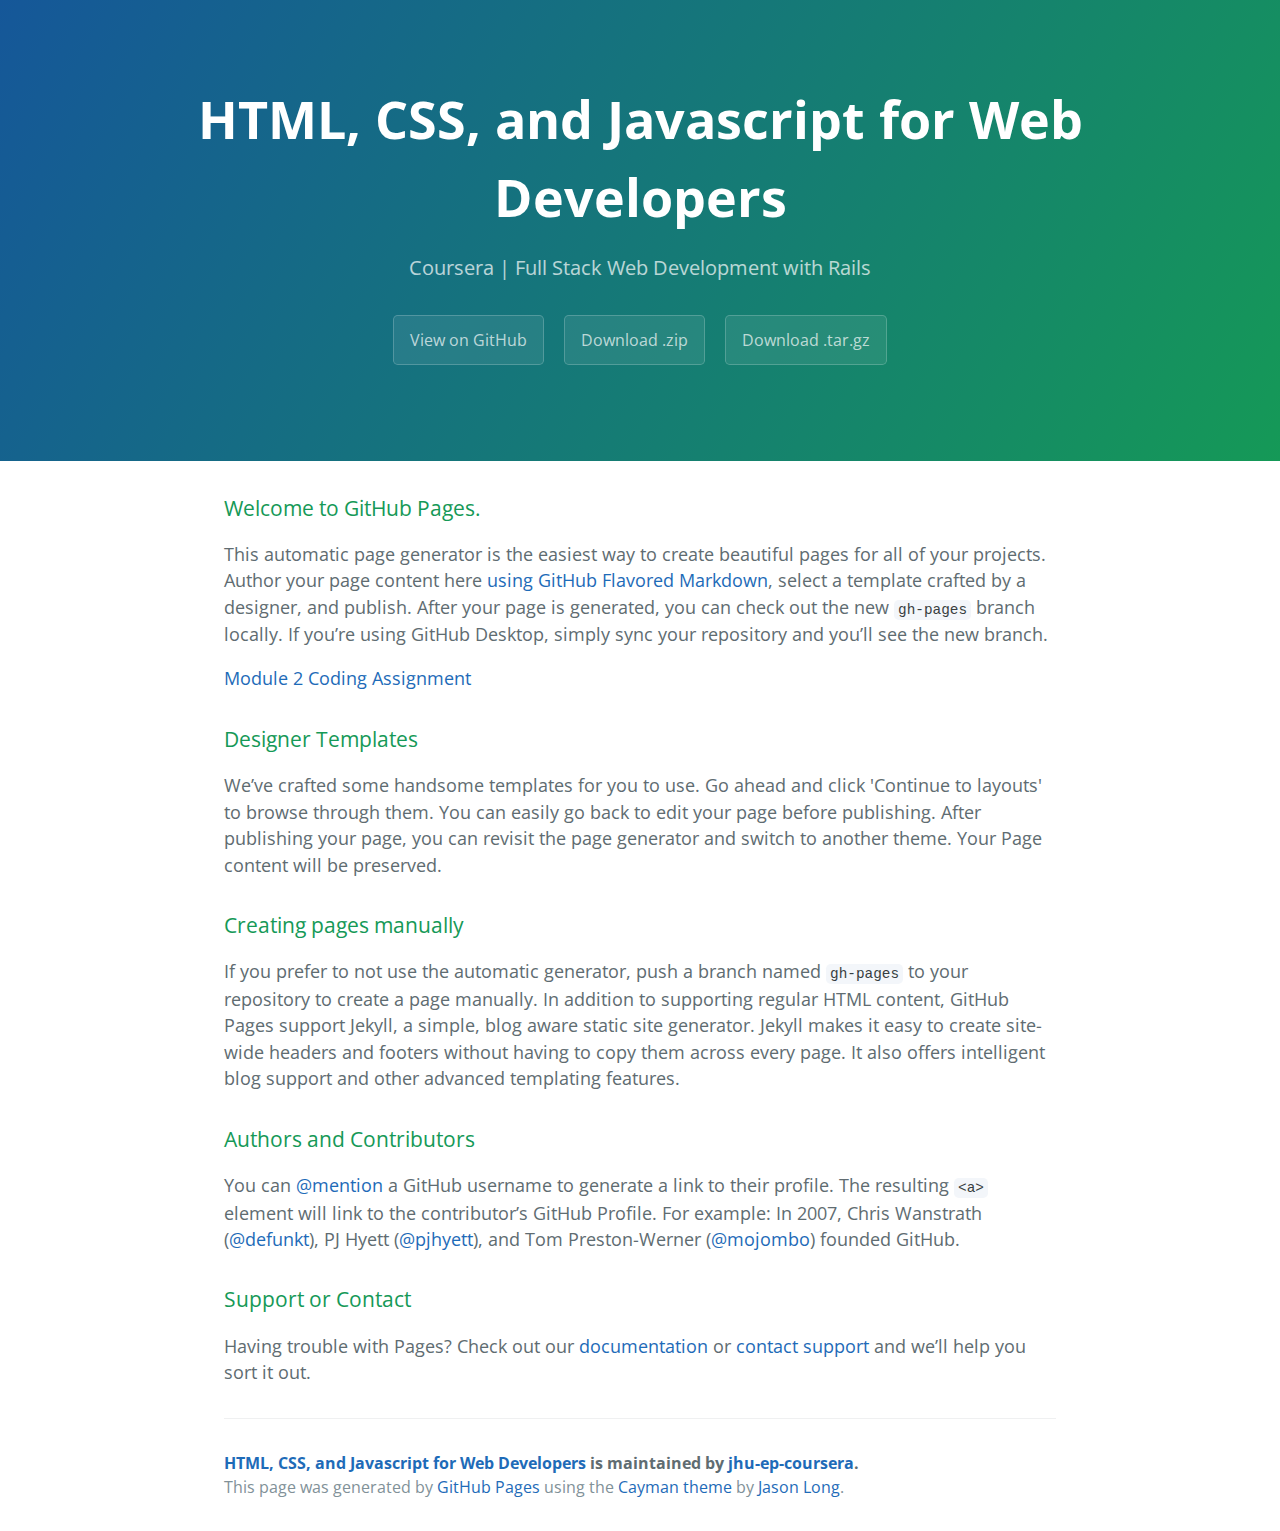
<file: index.html>
<!DOCTYPE html>
<html lang="en-us">
  <head>
    <meta charset="UTF-8">
    <title>HTML, CSS, and Javascript for Web Developers by jhu-ep-coursera</title>
    <meta name="viewport" content="width=device-width, initial-scale=1">
    <link rel="stylesheet" type="text/css" href="stylesheets/normalize.css" media="screen">
    <link href='https://fonts.googleapis.com/css?family=Open+Sans:400,700' rel='stylesheet' type='text/css'>
    <link rel="stylesheet" type="text/css" href="stylesheets/stylesheet.css" media="screen">
    <link rel="stylesheet" type="text/css" href="stylesheets/github-light.css" media="screen">
  </head>
  <body>
    <section class="page-header">
      <h1 class="project-name">HTML, CSS, and Javascript for Web Developers</h1>
      <h2 class="project-tagline">Coursera | Full Stack Web Development with Rails</h2>
      <a href="https://github.com/jhu-ep-coursera/fullstack-course4" class="btn">View on GitHub</a>
      <a href="https://github.com/jhu-ep-coursera/fullstack-course4/zipball/master" class="btn">Download .zip</a>
      <a href="https://github.com/jhu-ep-coursera/fullstack-course4/tarball/master" class="btn">Download .tar.gz</a>
    </section>

    <section class="main-content">
      <h3>
<a id="welcome-to-github-pages" class="anchor" href="#welcome-to-github-pages" aria-hidden="true"><span aria-hidden="true" class="octicon octicon-link"></span></a>Welcome to GitHub Pages.</h3>

<p>This automatic page generator is the easiest way to create beautiful pages for all of your projects. Author your page content here <a href="https://guides.github.com/features/mastering-markdown/">using GitHub Flavored Markdown</a>, select a template crafted by a designer, and publish. After your page is generated, you can check out the new <code>gh-pages</code> branch locally. If you’re using GitHub Desktop, simply sync your repository and you’ll see the new branch.</p>

<p><a href="assignment2">Module 2 Coding Assignment</a></p>

<h3>
<a id="designer-templates" class="anchor" href="#designer-templates" aria-hidden="true"><span aria-hidden="true" class="octicon octicon-link"></span></a>Designer Templates</h3>

<p>We’ve crafted some handsome templates for you to use. Go ahead and click 'Continue to layouts' to browse through them. You can easily go back to edit your page before publishing. After publishing your page, you can revisit the page generator and switch to another theme. Your Page content will be preserved.</p>

<h3>
<a id="creating-pages-manually" class="anchor" href="#creating-pages-manually" aria-hidden="true"><span aria-hidden="true" class="octicon octicon-link"></span></a>Creating pages manually</h3>

<p>If you prefer to not use the automatic generator, push a branch named <code>gh-pages</code> to your repository to create a page manually. In addition to supporting regular HTML content, GitHub Pages support Jekyll, a simple, blog aware static site generator. Jekyll makes it easy to create site-wide headers and footers without having to copy them across every page. It also offers intelligent blog support and other advanced templating features.</p>

<h3>
<a id="authors-and-contributors" class="anchor" href="#authors-and-contributors" aria-hidden="true"><span aria-hidden="true" class="octicon octicon-link"></span></a>Authors and Contributors</h3>

<p>You can <a href="https://help.github.com/articles/basic-writing-and-formatting-syntax/#mentioning-users-and-teams" class="user-mention">@mention</a> a GitHub username to generate a link to their profile. The resulting <code>&lt;a&gt;</code> element will link to the contributor’s GitHub Profile. For example: In 2007, Chris Wanstrath (<a href="https://github.com/defunkt" class="user-mention">@defunkt</a>), PJ Hyett (<a href="https://github.com/pjhyett" class="user-mention">@pjhyett</a>), and Tom Preston-Werner (<a href="https://github.com/mojombo" class="user-mention">@mojombo</a>) founded GitHub.</p>

<h3>
<a id="support-or-contact" class="anchor" href="#support-or-contact" aria-hidden="true"><span aria-hidden="true" class="octicon octicon-link"></span></a>Support or Contact</h3>

<p>Having trouble with Pages? Check out our <a href="https://help.github.com/pages">documentation</a> or <a href="https://github.com/contact">contact support</a> and we’ll help you sort it out.</p>

      <footer class="site-footer">
        <span class="site-footer-owner"><a href="https://github.com/jhu-ep-coursera/fullstack-course4">HTML, CSS, and Javascript for Web Developers</a> is maintained by <a href="https://github.com/jhu-ep-coursera">jhu-ep-coursera</a>.</span>

        <span class="site-footer-credits">This page was generated by <a href="https://pages.github.com">GitHub Pages</a> using the <a href="https://github.com/jasonlong/cayman-theme">Cayman theme</a> by <a href="https://twitter.com/jasonlong">Jason Long</a>.</span>
      </footer>

    </section>

  
  </body>
</html>
</file>
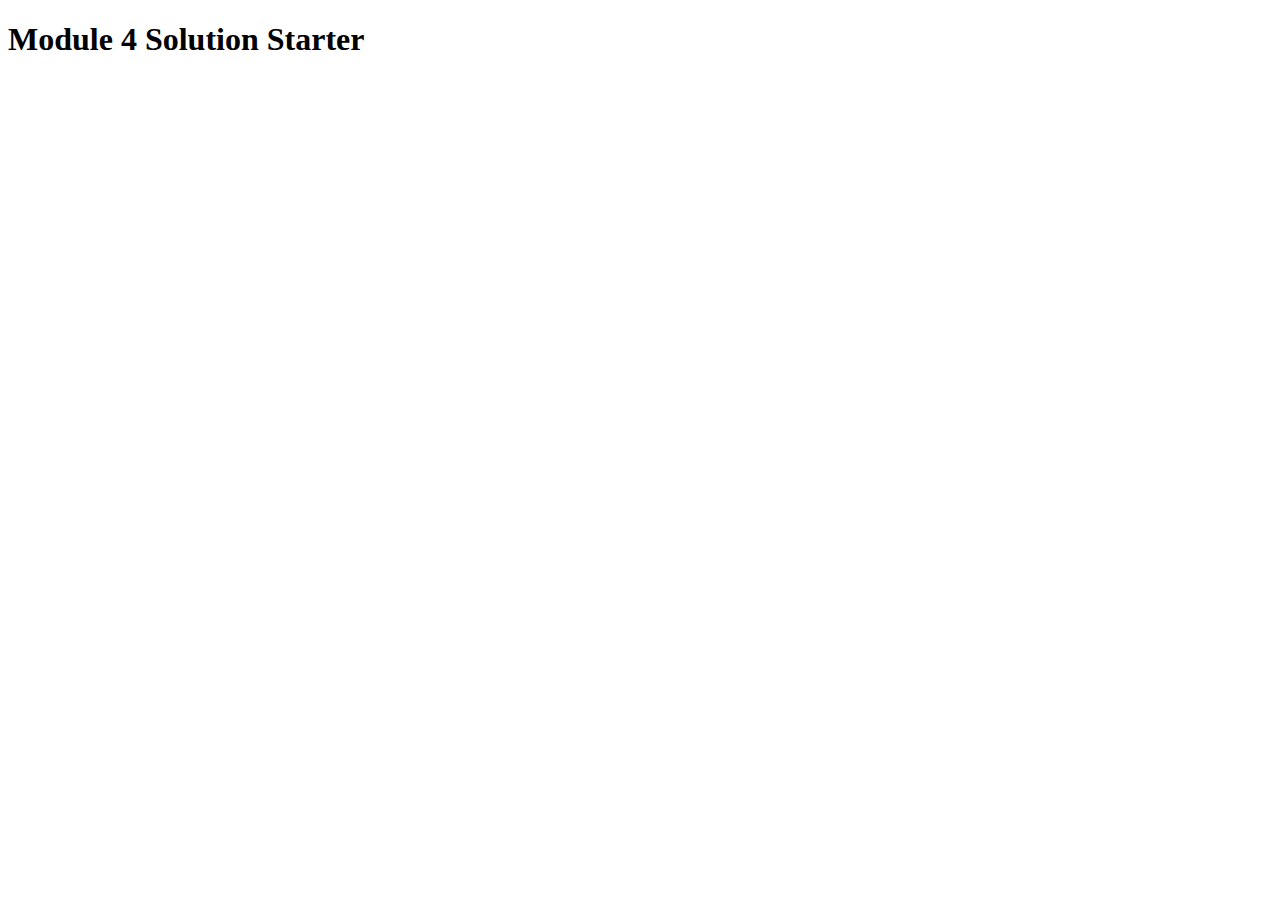
<file: mod4/index.html>
<!DOCTYPE html>
<html>
<head>
  <meta charset="utf-8">
  <title>Module 4 Solution Starter</title>
  <script src="SpeakHello.js"></script>
  <script src="SpeakGoodBye.js"></script>
  <script src="script.js"></script>
</head>
<body>
  <h1>Module 4 Solution Starter</h1>
</body>
</html>
</file>
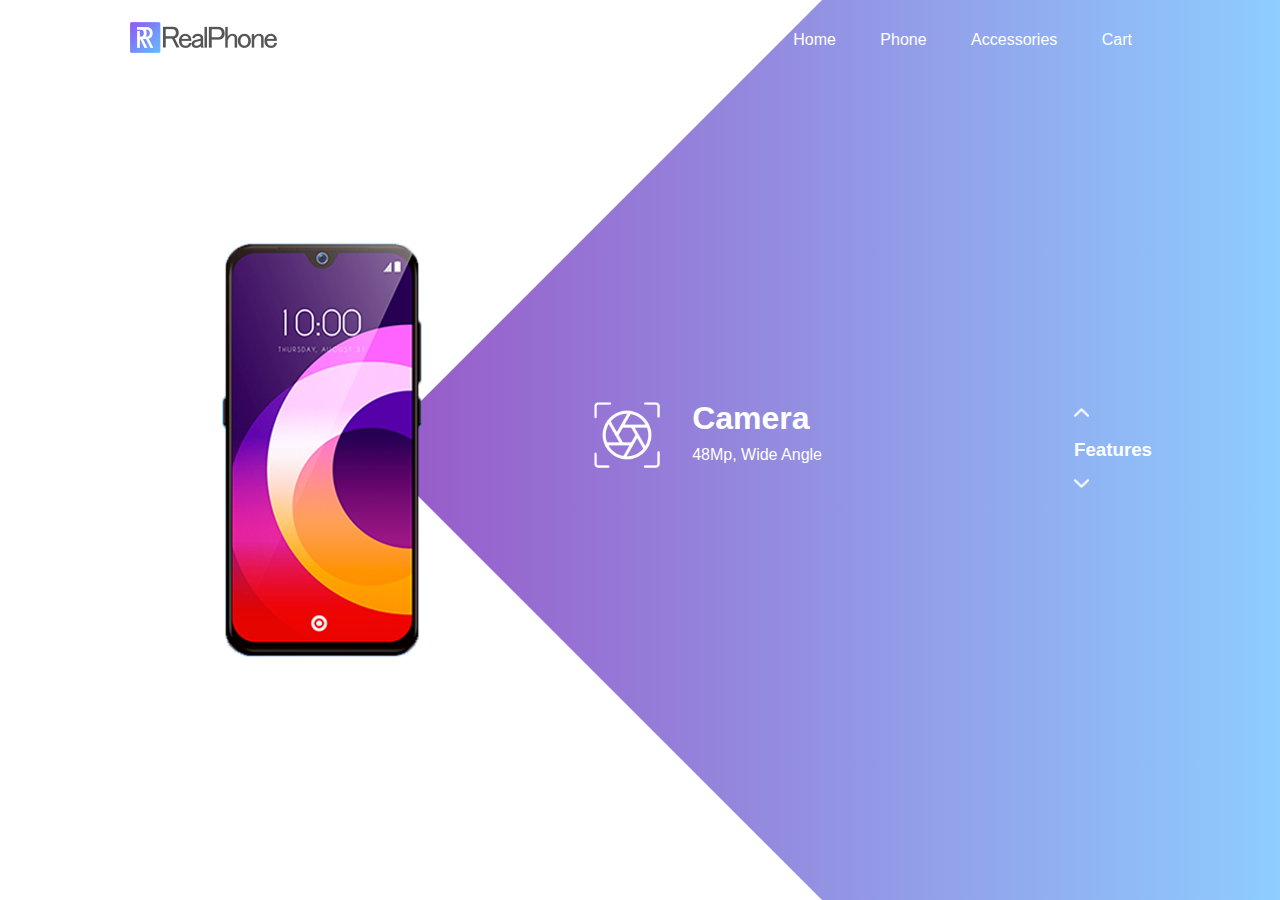
<file: Phone Example site/index.html>
<!DOCTYPE html>
<html>
<head>
	<title>Phone Website</title>
	<link rel="stylesheet" href="style.css">
</head>
<body>
     <div class="main">
     	    <nav>
     	    	<div class="logo">
     	    		<img src="images/logo.png">
     	    	</div>
     	    	<div class="nav-links">
     	    		<ul>
     	    		    <li><a href="#">Home</a></li>
     	    		    <li><a href="#">Phone</a></li>
     	    		    <li><a href="#">Accessories</a></li>
     	    		    <li><a href="#">Cart</a></li>	
     	    		</ul>
     	    	</div>
     	    </nav>

            <div class="Information">
            	<div class="overlay"></div>
            	<img src="images/mobile.png" class="Mobile">
            	<div id="circle">
            		<div class="feature one">
            			<img src="images/camera.png">
            			<div>
            				<h1>Camera</h1>
            				<p>48Mp, Wide Angle</p>
            			</div>
            		</div>
            		<div class="feature two">
            			<img src="images/processor.png">
            			<div>
            				<h1>Processor</h1>
            				<p>Snapdragon Octa-Core</p>
            			</div>
            		</div>
            		<div class="feature three">
            			<img src="images/display.png">
            			<div>
            				<h1>Display</h1>
            				<p>12.5cm Wide Screen</p>
            			</div>
            		</div>
                    <div class="feature four">
                    	<img src="images/battery.png">
                    	<div>
            				<h1>Battery</h1>
            				<p>5000Mah 720Hr BAckup</p>
            			</div>
                    </div>
            	</div>
            </div>

            <div class="controls">
            	<img src="images/arrow.png" id="upBttn">
            	<h3>Features</h3>
            	<img src="images/arrow.png" id="downBttn">
            </div>

     </div>


    <script>
    	var circle = document.getElementById("circle");
    	var upBttn = document.getElementById("upBttn");
    	var downBttn = document.getElementById("downBttn");


       var rotateValue = circle.style.transform;
       var rotateSum;

       upBttn.onclick=function(){
       	  rotateSum = rotateValue + "rotate(-90deg)";
       	  circle.style.transform = rotateSum;
       	  rotateValue = rotateSum; 
       } 

       downBttn.onclick=function(){
       	  rotateSum = rotateValue + "rotate(90deg)";
       	  circle.style.transform = rotateSum;
       	  rotateValue = rotateSum; 
       } 
    </script>


</body>
</html>
</file>
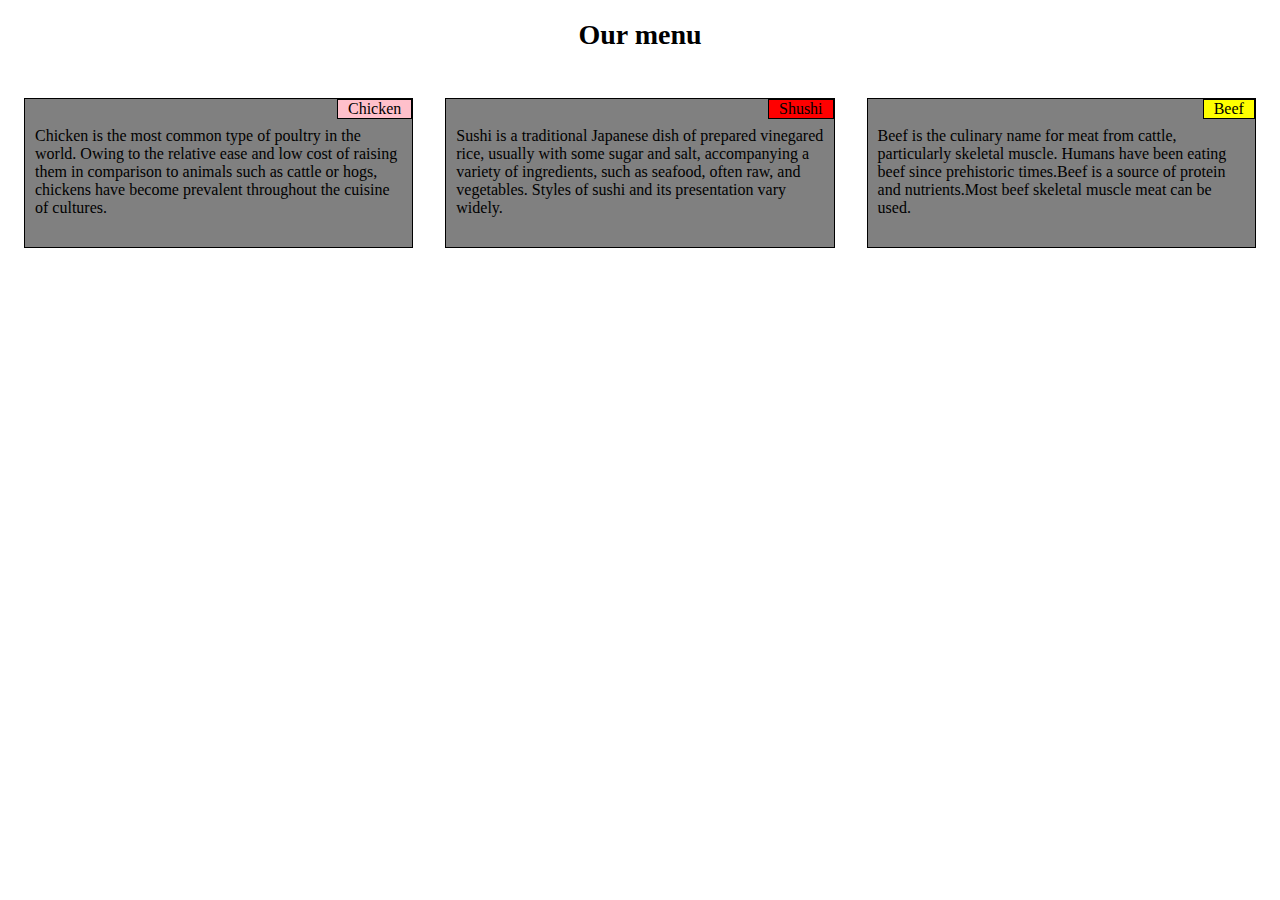
<file: module2-solution/module2-solution.html>
<!DOCTYPE html>
<html>
<head>
	<title style="font-size: 125%">Module 2 Solution</title>
	<link rel="stylesheet" href="css/style.css" />
</head>
<body>
	<h1>Our menu</h1>
<div class="row">
	<div style="padding: 1rem" class="col-lg-4 col-md-6 col-sm-12 "><p><span style="background-color: pink;     position: absolute;
    right: 0;
    top: 0;
    border: 1px solid black; 
    padding-left: 10px;
    padding-right: 10px;">Chicken</span><br>Chicken is the most common type of poultry in the world. Owing to the relative ease and low cost of raising them in comparison to animals such as cattle or hogs, chickens have become prevalent throughout the cuisine of cultures.</p></div>
	<div style="padding: 1rem" class="col-lg-4 col-md-6 col-sm-12 "><p><span style="background-color: red;     position: absolute;
    right: 0;
    top: 0;
    border: 1px solid black;
    padding-left: 10px;
    padding-right: 10px;">Shushi</span><br>Sushi is a traditional Japanese dish of prepared vinegared rice, usually with some sugar and salt, accompanying a variety of ingredients, such as seafood, often raw, and vegetables. Styles of sushi and its presentation vary widely.</p></div>
    <div style="padding: 1rem" class="col-lg-4 col-md-12 col-sm-12"><p><span style="background-color: yellow;     position: absolute;
    right: 0;
    top: 0;
    border: 1px solid black;
    padding-left: 10px;
    padding-right: 10px;">Beef</span><br>Beef is the culinary name for meat from cattle, particularly skeletal muscle. Humans have been eating beef since prehistoric times.Beef is a source of protein and nutrients.Most beef skeletal muscle meat can be used.</p></div> 
    
</div>

</body>
</html>
</file>
<file: stylesheets/stylesheet.css>
* {
  box-sizing: border-box; }

body {
  padding: 0;
  margin: 0;
  font-family: "Open Sans", "Helvetica Neue", Helvetica, Arial, sans-serif;
  font-size: 16px;
  line-height: 1.5;
  color: #606c71; }

a {
  color: #1e6bb8;
  text-decoration: none; }
  a:hover {
    text-decoration: underline; }

.btn {
  display: inline-block;
  margin-bottom: 1rem;
  color: rgba(255, 255, 255, 0.7);
  background-color: rgba(255, 255, 255, 0.08);
  border-color: rgba(255, 255, 255, 0.2);
  border-style: solid;
  border-width: 1px;
  border-radius: 0.3rem;
  transition: color 0.2s, background-color 0.2s, border-color 0.2s; }
  .btn + .btn {
    margin-left: 1rem; }

.btn:hover {
  color: rgba(255, 255, 255, 0.8);
  text-decoration: none;
  background-color: rgba(255, 255, 255, 0.2);
  border-color: rgba(255, 255, 255, 0.3); }

@media screen and (min-width: 64em) {
  .btn {
    padding: 0.75rem 1rem; } }

@media screen and (min-width: 42em) and (max-width: 64em) {
  .btn {
    padding: 0.6rem 0.9rem;
    font-size: 0.9rem; } }

@media screen and (max-width: 42em) {
  .btn {
    display: block;
    width: 100%;
    padding: 0.75rem;
    font-size: 0.9rem; }
    .btn + .btn {
      margin-top: 1rem;
      margin-left: 0; } }

.page-header {
  color: #fff;
  text-align: center;
  background-color: #159957;
  background-image: linear-gradient(120deg, #155799, #159957); }

@media screen and (min-width: 64em) {
  .page-header {
    padding: 5rem 6rem; } }

@media screen and (min-width: 42em) and (max-width: 64em) {
  .page-header {
    padding: 3rem 4rem; } }

@media screen and (max-width: 42em) {
  .page-header {
    padding: 2rem 1rem; } }

.project-name {
  margin-top: 0;
  margin-bottom: 0.1rem; }

@media screen and (min-width: 64em) {
  .project-name {
    font-size: 3.25rem; } }

@media screen and (min-width: 42em) and (max-width: 64em) {
  .project-name {
    font-size: 2.25rem; } }

@media screen and (max-width: 42em) {
  .project-name {
    font-size: 1.75rem; } }

.project-tagline {
  margin-bottom: 2rem;
  font-weight: normal;
  opacity: 0.7; }

@media screen and (min-width: 64em) {
  .project-tagline {
    font-size: 1.25rem; } }

@media screen and (min-width: 42em) and (max-width: 64em) {
  .project-tagline {
    font-size: 1.15rem; } }

@media screen and (max-width: 42em) {
  .project-tagline {
    font-size: 1rem; } }

.main-content :first-child {
  margin-top: 0; }
.main-content img {
  max-width: 100%; }
.main-content h1, .main-content h2, .main-content h3, .main-content h4, .main-content h5, .main-content h6 {
  margin-top: 2rem;
  margin-bottom: 1rem;
  font-weight: normal;
  color: #159957; }
.main-content p {
  margin-bottom: 1em; }
.main-content code {
  padding: 2px 4px;
  font-family: Consolas, "Liberation Mono", Menlo, Courier, monospace;
  font-size: 0.9rem;
  color: #383e41;
  background-color: #f3f6fa;
  border-radius: 0.3rem; }
.main-content pre {
  padding: 0.8rem;
  margin-top: 0;
  margin-bottom: 1rem;
  font: 1rem Consolas, "Liberation Mono", Menlo, Courier, monospace;
  color: #567482;
  word-wrap: normal;
  background-color: #f3f6fa;
  border: solid 1px #dce6f0;
  border-radius: 0.3rem; }
  .main-content pre > code {
    padding: 0;
    margin: 0;
    font-size: 0.9rem;
    color: #567482;
    word-break: normal;
    white-space: pre;
    background: transparent;
    border: 0; }
.main-content .highlight {
  margin-bottom: 1rem; }
  .main-content .highlight pre {
    margin-bottom: 0;
    word-break: normal; }
.main-content .highlight pre, .main-content pre {
  padding: 0.8rem;
  overflow: auto;
  font-size: 0.9rem;
  line-height: 1.45;
  border-radius: 0.3rem; }
.main-content pre code, .main-content pre tt {
  display: inline;
  max-width: initial;
  padding: 0;
  margin: 0;
  overflow: initial;
  line-height: inherit;
  word-wrap: normal;
  background-color: transparent;
  border: 0; }
  .main-content pre code:before, .main-content pre code:after, .main-content pre tt:before, .main-content pre tt:after {
    content: normal; }
.main-content ul, .main-content ol {
  margin-top: 0; }
.main-content blockquote {
  padding: 0 1rem;
  margin-left: 0;
  color: #819198;
  border-left: 0.3rem solid #dce6f0; }
  .main-content blockquote > :first-child {
    margin-top: 0; }
  .main-content blockquote > :last-child {
    margin-bottom: 0; }
.main-content table {
  display: block;
  width: 100%;
  overflow: auto;
  word-break: normal;
  word-break: keep-all; }
  .main-content table th {
    font-weight: bold; }
  .main-content table th, .main-content table td {
    padding: 0.5rem 1rem;
    border: 1px solid #e9ebec; }
.main-content dl {
  padding: 0; }
  .main-content dl dt {
    padding: 0;
    margin-top: 1rem;
    font-size: 1rem;
    font-weight: bold; }
  .main-content dl dd {
    padding: 0;
    margin-bottom: 1rem; }
.main-content hr {
  height: 2px;
  padding: 0;
  margin: 1rem 0;
  background-color: #eff0f1;
  border: 0; }

@media screen and (min-width: 64em) {
  .main-content {
    max-width: 64rem;
    padding: 2rem 6rem;
    margin: 0 auto;
    font-size: 1.1rem; } }

@media screen and (min-width: 42em) and (max-width: 64em) {
  .main-content {
    padding: 2rem 4rem;
    font-size: 1.1rem; } }

@media screen and (max-width: 42em) {
  .main-content {
    padding: 2rem 1rem;
    font-size: 1rem; } }

.site-footer {
  padding-top: 2rem;
  margin-top: 2rem;
  border-top: solid 1px #eff0f1; }

.site-footer-owner {
  display: block;
  font-weight: bold; }

.site-footer-credits {
  color: #819198; }

@media screen and (min-width: 64em) {
  .site-footer {
    font-size: 1rem; } }

@media screen and (min-width: 42em) and (max-width: 64em) {
  .site-footer {
    font-size: 1rem; } }

@media screen and (max-width: 42em) {
  .site-footer {
    font-size: 0.9rem; } }
</file>
<file: stylesheets/github-light.css>
/*
   Copyright 2014 GitHub Inc.

   Licensed under the Apache License, Version 2.0 (the "License");
   you may not use this file except in compliance with the License.
   You may obtain a copy of the License at

       http://www.apache.org/licenses/LICENSE-2.0

   Unless required by applicable law or agreed to in writing, software
   distributed under the License is distributed on an "AS IS" BASIS,
   WITHOUT WARRANTIES OR CONDITIONS OF ANY KIND, either express or implied.
   See the License for the specific language governing permissions and
   limitations under the License.

*/

.pl-c /* comment */ {
  color: #969896;
}

.pl-c1      /* constant, markup.raw, meta.diff.header, meta.module-reference, meta.property-name, support, support.constant, support.variable, variable.other.constant */,
.pl-s .pl-v /* string variable */ {
  color: #0086b3;
}

.pl-e  /* entity */,
.pl-en /* entity.name */ {
  color: #795da3;
}

.pl-s .pl-s1 /* string source */,
.pl-smi      /* storage.modifier.import, storage.modifier.package, storage.type.java, variable.other, variable.parameter.function */ {
  color: #333;
}

.pl-ent /* entity.name.tag */ {
  color: #63a35c;
}

.pl-k /* keyword, storage, storage.type */ {
  color: #a71d5d;
}

.pl-pds              /* punctuation.definition.string, string.regexp.character-class */,
.pl-s                /* string */,
.pl-s .pl-pse .pl-s1 /* string punctuation.section.embedded source */,
.pl-sr               /* string.regexp */,
.pl-sr .pl-cce       /* string.regexp constant.character.escape */,
.pl-sr .pl-sra       /* string.regexp string.regexp.arbitrary-repitition */,
.pl-sr .pl-sre       /* string.regexp source.ruby.embedded */ {
  color: #183691;
}

.pl-v /* variable */ {
  color: #ed6a43;
}

.pl-id /* invalid.deprecated */ {
  color: #b52a1d;
}

.pl-ii /* invalid.illegal */ {
  background-color: #b52a1d;
  color: #f8f8f8;
}

.pl-sr .pl-cce /* string.regexp constant.character.escape */ {
  color: #63a35c;
  font-weight: bold;
}

.pl-ml /* markup.list */ {
  color: #693a17;
}

.pl-mh        /* markup.heading */,
.pl-mh .pl-en /* markup.heading entity.name */,
.pl-ms        /* meta.separator */ {
  color: #1d3e81;
  font-weight: bold;
}

.pl-mq /* markup.quote */ {
  color: #008080;
}

.pl-mi /* markup.italic */ {
  color: #333;
  font-style: italic;
}

.pl-mb /* markup.bold */ {
  color: #333;
  font-weight: bold;
}

.pl-md /* markup.deleted, meta.diff.header.from-file */ {
  background-color: #ffecec;
  color: #bd2c00;
}

.pl-mi1 /* markup.inserted, meta.diff.header.to-file */ {
  background-color: #eaffea;
  color: #55a532;
}

.pl-mdr /* meta.diff.range */ {
  color: #795da3;
  font-weight: bold;
}

.pl-mo /* meta.output */ {
  color: #1d3e81;
}
</file>
<file: Phone Example site/style.css>
*{
	padding: 0;
	margin:0;
	font-family: sans-serif;
}


.main{
	width: 100%;
	height:100vh;
	position: relative;
	overflow: hidden;
	background: linear-gradient(to right, #9c27b0, #8ecdff); 
}

nav{
	width:80%;
	position: sticky;
	margin: 20px auto;
	z-index : 1;
	display: flex;
	align-items: center;
}

.logo{
	flex-basis: 20%;
}

.logo img{
	width:150px;
}

.nav-links{
	flex:1;
	text-align: right;
}

.nav-links ul li{
	list-style: none;
	display: inline-block;
	margin: 0px 20px;
}

.nav-links ul li a{
	color: white;
	text-decoration: none;
}

.Information{
	height: 1000px;
	width: 1000px;
	position: absolute;
	top:50%;
	left: -10%;
	transform: translateY(-50%);
}

#circle{
	height: 1000px;
	width: 1000px;
	top:0;
	left: 0;
	border-radius: 50%;
	transform:rotate(0deg);
	transition:1s;
}

.feature img{
	width:70px;
}

.feature{
	position:absolute;
	display: flex;
	color: #fff;
}

.feature div{
	margin-left: 30px;
}

.feature div p{
	margin-top: 9px;
}

.one{
	top: 450px;
	right: 50px;
}

.two{
	top:150px;
	left:350px;
	transform:rotate(-90deg);
}

.three{
	bottom:450px;
    left:50px;
    transform:rotate(-180deg);
}

.four{
	bottom:150px;
	right:350px;
	transform: rotate(-270deg);
}

.Mobile{
	width:200px;
	position: absolute;
	top:50%;
	left:35%;
    transform: translateY(-50%);
	z-index: 1;
}

.controls{
	position: absolute;
	top:50%;
	right:10%;
	transform:translateY(-50%);
}

.controls h3{
	margin: 15px 0;
	color:#fff;
	text-align:center;
}

#upBttn{
	width:15px;
	cursor: pointer;
}

#downBttn{
	width:15px;
	cursor:pointer;
	transform: rotate(180deg);
}

.overlay{
	width: 0;
	height:0;
	border-top: 500px solid #fff;
	border-right:500px solid transparent;
	border-left:500px solid #fff;
	border-bottom:500px solid #fff;
	position: absolute;
	top:0;
	left:0;
}
</file>
<file: module2-solution/css/style.css>
* {
  box-sizing: border-box;
}
h1 {
  margin-bottom: 15px;
  text-align: center;
  font-size:175%;
  font-family: Courier-new;
}

p {
  border: 1px solid black;
  background-color: #808080;
  width: 100%;
  height: 150px;
  margin-right: auto;
  margin-left: auto;
  font-family: Courier-new;
  color: black;
  position: relative;
  padding-right: 10px;
  padding-left: 10px;
  padding-top: 10px;

}

/* Simple Responsive Framework. */
.row {
  width: 100%;
}


/* Large devices only */
@media (min-width: 992px) {
  .col-lg-1, .col-lg-2, .col-lg-3, .col-lg-4, .col-lg-5, .col-lg-6, .col-lg-7, .col-lg-8, .col-lg-9, .col-lg-10, .col-lg-11, .col-lg-12 {
    float: left;

  }
  .col-lg-1 {
    width: 8.33%;
  }
  .col-lg-2 {
    width: 16.66%;
  }
  .col-lg-3 {
    width: 25%;
  }
  .col-lg-4 {
    width: 33.33%;
    margin: auto;
  }
  .col-lg-5 {
    width: 41.66%;
  }
  .col-lg-6 {
    width: 50%;
  }
  .col-lg-7 {
    width: 58.33%;
  }
  .col-lg-8 {
    width: 66.66%;
  }
  .col-lg-9 {
    width: 74.99%;
  }
  .col-lg-10 {
    width: 83.33%;
  }
  .col-lg-11 {
    width: 91.66%;
  }
  .col-lg-12 {
    width: 100%;
  }
}

/* Medium devices only */
@media (min-width: 768px) and (max-width: 991px) {
  .col-md-1, .col-md-2, .col-md-3, .col-md-4, .col-md-5, .col-md-6, .col-md-7, .col-md-8, .col-md-9, .col-md-10, .col-md-11, .col-md-12 {
    float: left;

  
  }
  .col-md-1 {
    width: 8.33%;
  }
  .col-md-2 {
    width: 16.66%;
  }
  .col-md-3 {
    width: 25%;
  }
  .col-md-4 {
    width: 33.33%;
  }
  .col-md-5 {
    width: 41.66%;
  }
  .col-md-6 {
    width: 50%;
  }
  .col-md-7 {
    width: 58.33%;
  }
  .col-md-8 {
    width: 66.66%;
  }
  .col-md-9 {
    width: 74.99%;
  }
  .col-md-10 {
    width: 83.33%;
  }
  .col-md-11 {
    width: 91.66%;
  }
  .col-md-12 {
    width: 100%;
    margin: auto;
  }
  /* Small devices only */
@media (max-width: 767px) {
  .col-sm-1, .col-sm-2, .col-sm-3, .col-sm-4, .col-sm-5, .col-sm-6, .col-sm-7, .col-sm-8, .col-sm-9, .col-sm-10, .col-sm-11, .col-sm-12 {
    float: left;
  
  }
  .col-sm-1 {
    width: 8.33%;
  }
  .col-sm-2 {
    width: 16.66%;
  }
  .col-sm-3 {
    width: 25%;
  }
  .col-sm-4 {
    width: 33.33%;
  }
  .col-sm-5 {
    width: 41.66%;
  }
  .col-sm-6 {
    width: 50%;
  }
  .col-sm-7 {
    width: 58.33%;
  }
  .col-sm-8 {
    width: 66.66%;
  }
  .col-sm-9 {
    width: 74.99%;
  }
  .col-sm-10 {
    width: 83.33%;
  }
  .col-sm-11 {
    width: 91.66%;
  }
  .col-sm-12 {
    width: 100%;
    margin: auto;
  }
}
</file>
